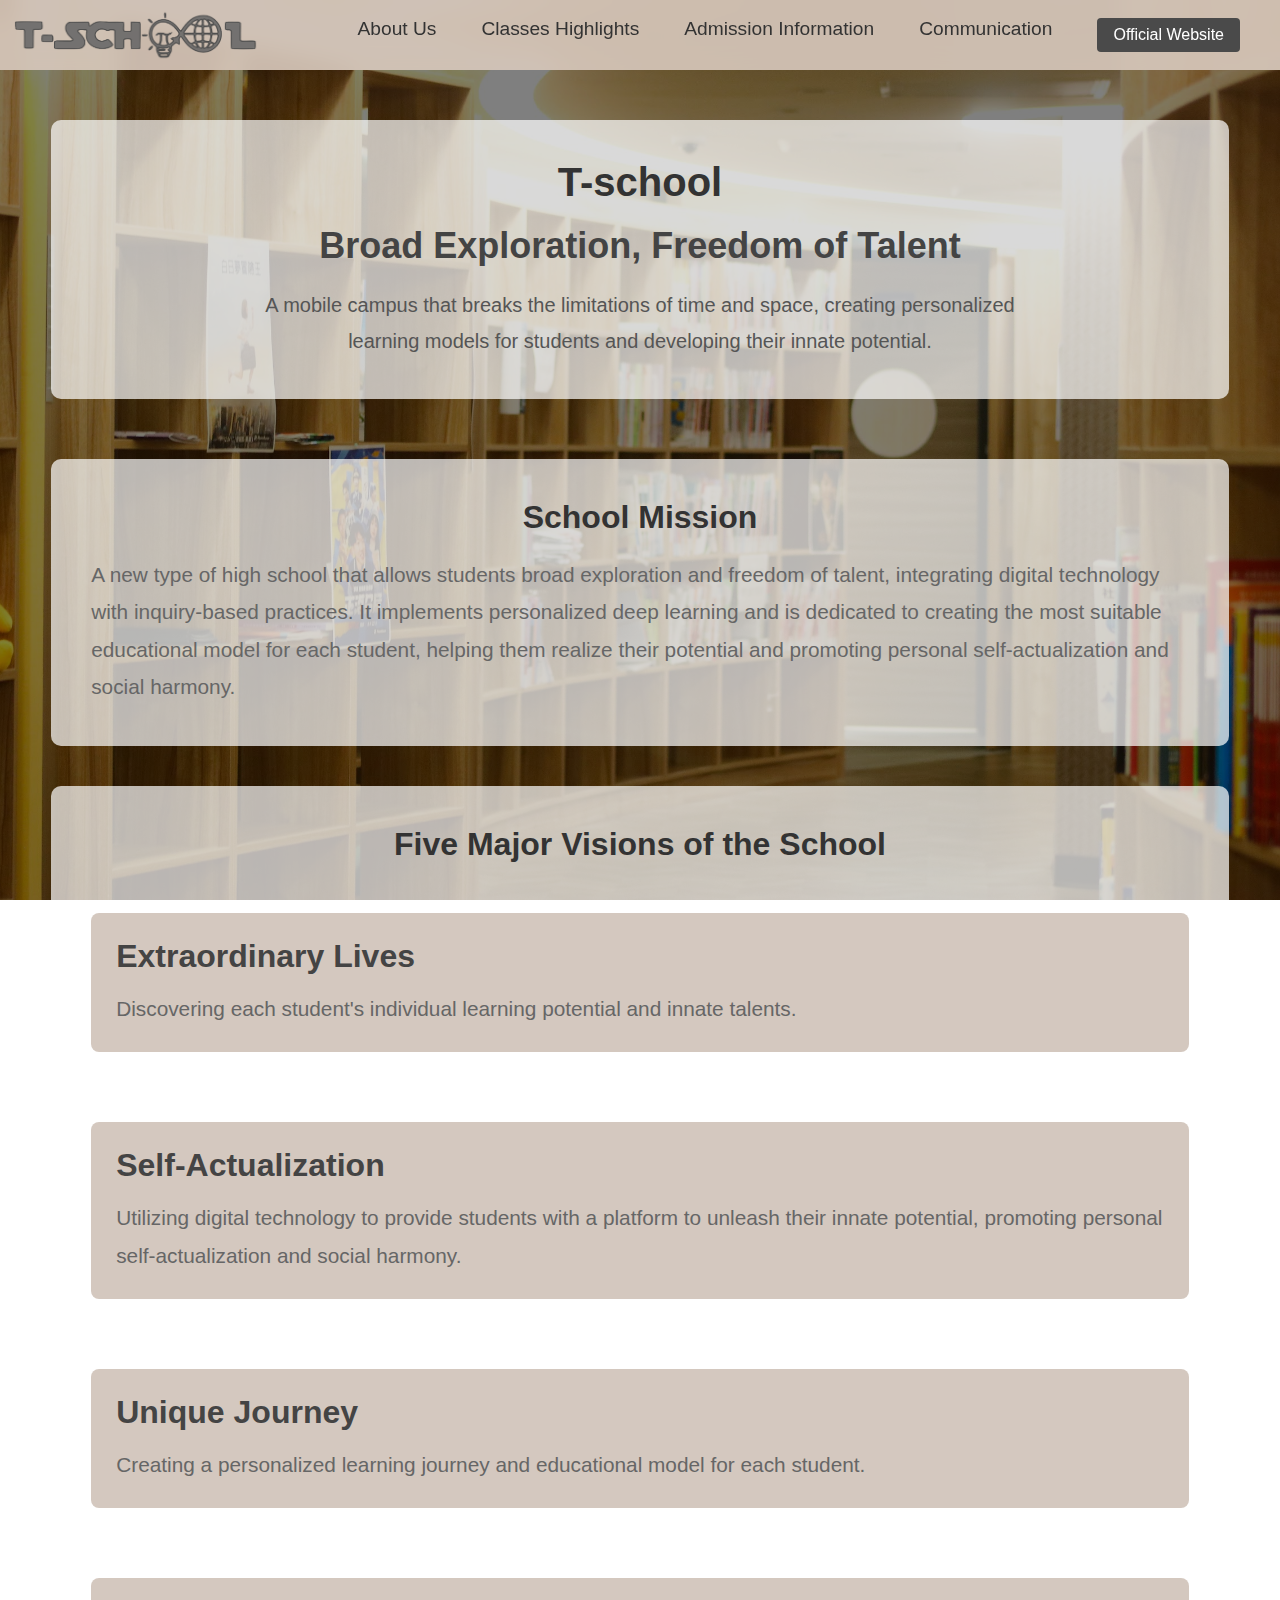
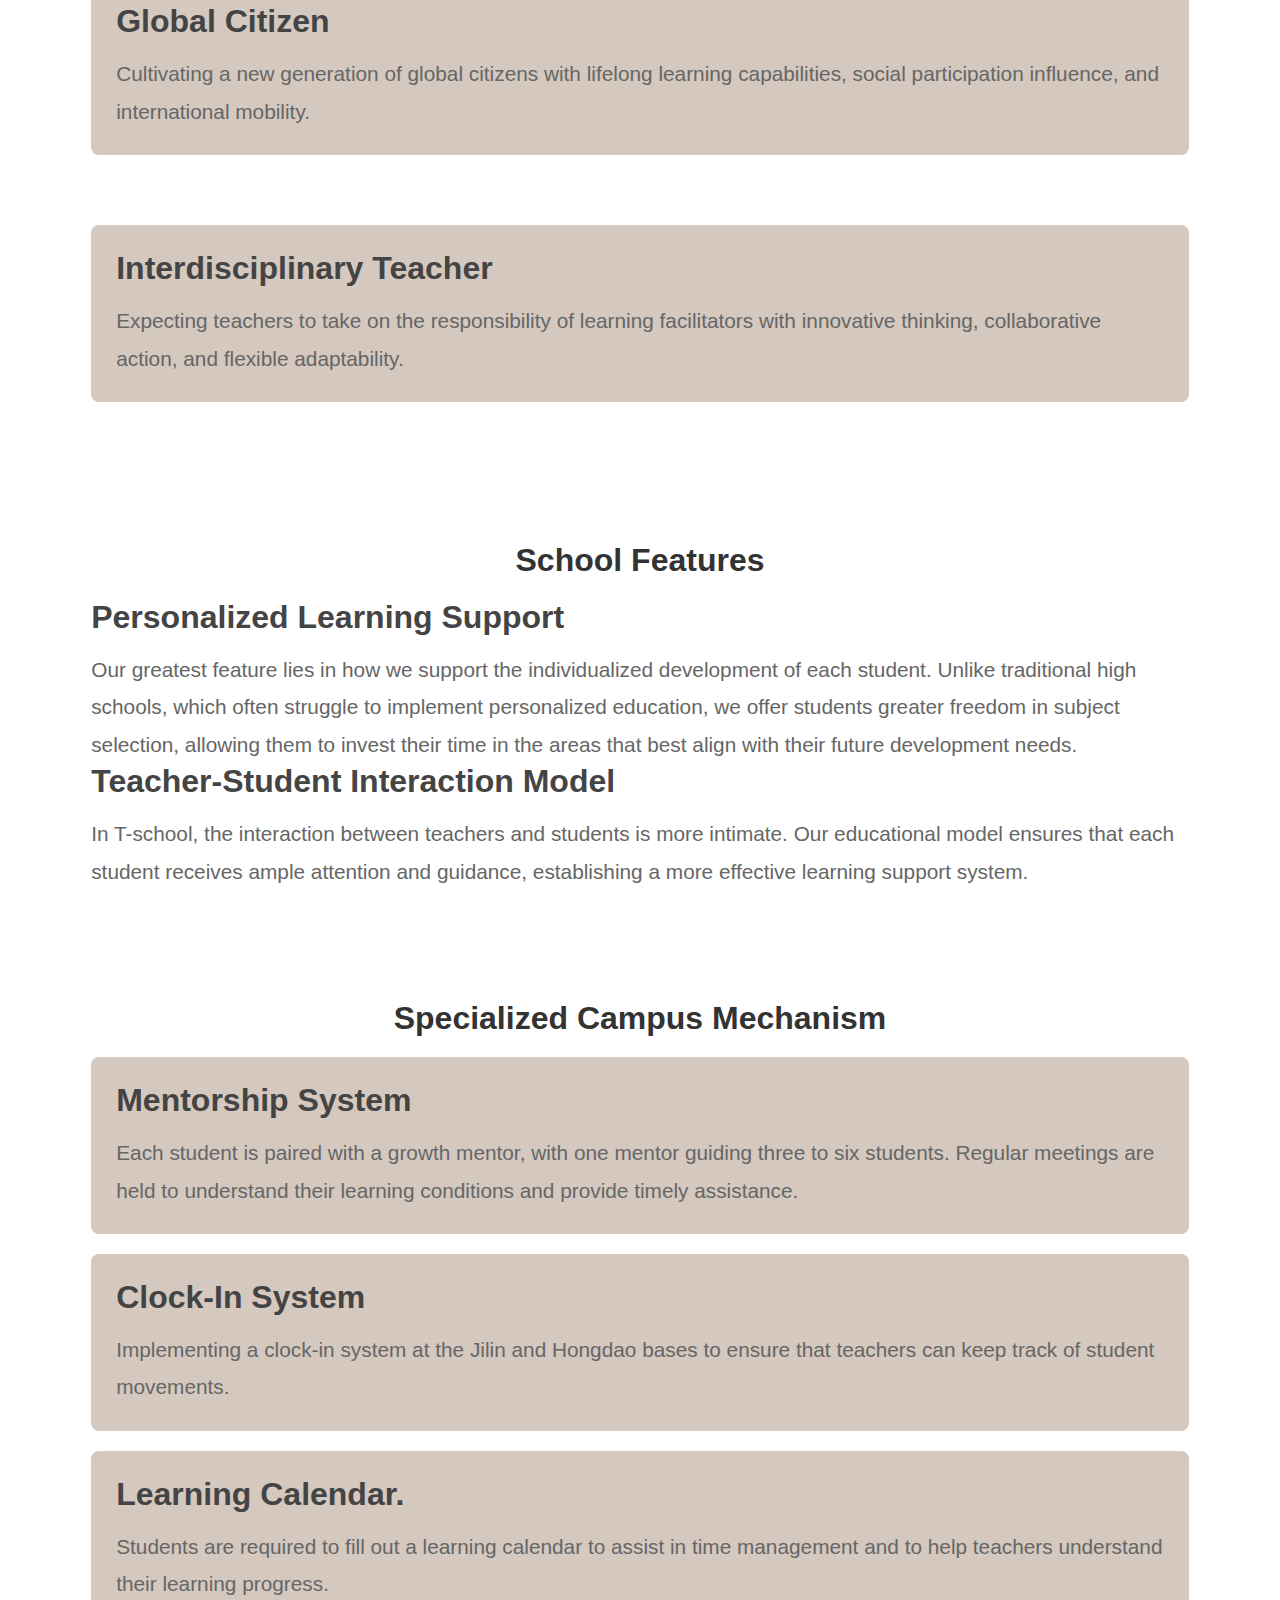
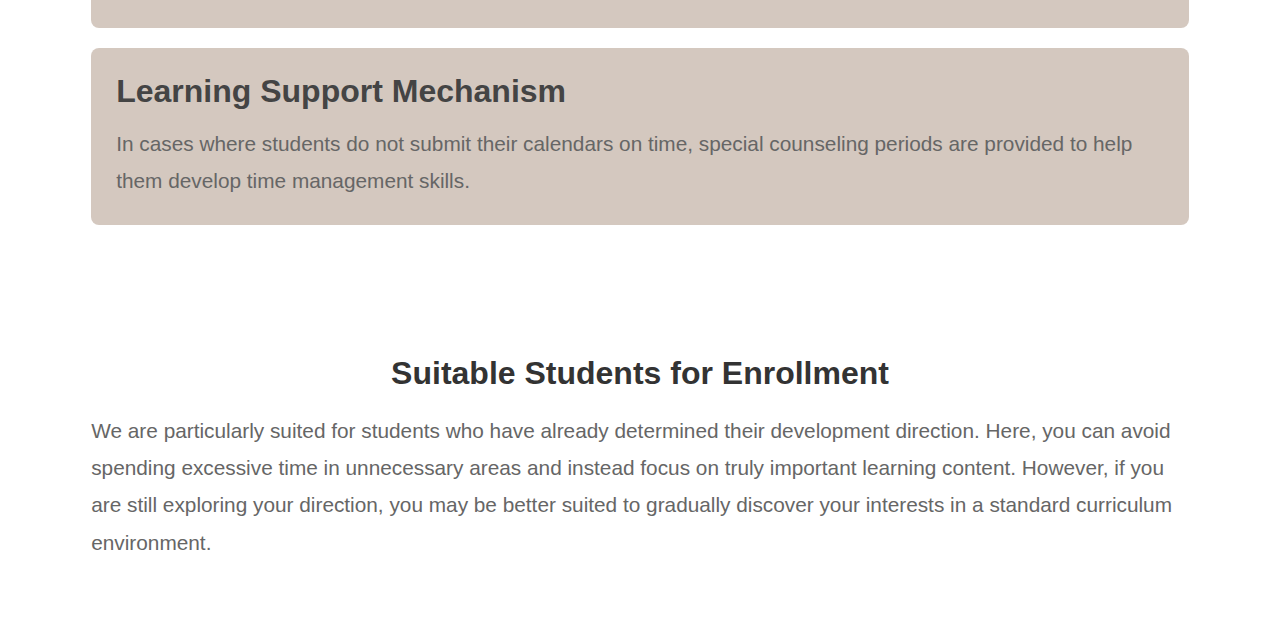
<file: about.html>
<!DOCTYPE html>
<html lang="zh-TW">
<head>
    <meta charset="UTF-8">
    <meta name="viewport" content="width=device-width, initial-scale=1.0">
    <title>About Us - T-SCHOOL</title>
    <link rel="stylesheet" href="style.css">
    <script>
        function ShowAndHide() {
            if (window.innerWidth <= 769) {
                var menu = document.querySelector('.menu');
                if (menu.style.display === 'none') {
                    menu.style.display = 'flex';
                } else {
                    menu.style.display = 'none';
                }
            }
        }

        function UpdateMenu() {
            var menu = document.querySelector('.menu');
            if (window.matchMedia("(min-width: 769px)").matches) {
            menu.style.display = 'flex';
            }
            else {
                menu.style.display = 'none';
            }
        }
        
    window.addEventListener("resize", UpdateMenu)
    </script>
</head>
<body class="about">
    <header>
        <div class="navbar">
            <div class = "top_info">
                <a href="index.html" class="logo">
                    <img src="tschool_灰.png" alt="Tschool Logo">
                </a>
                <div class="hamburger" id = "hamburger" onclick = "ShowAndHide()">
                    <img src = "./burger.png">
                </div>
            </div>
            <nav class="menu">
                <a href="about.html" class="menu-item">About Us</a>
                <a href="curriculum.html" class="menu-item">Classes Highlights</a>
                <a href="admission.html" class="menu-item">Admission Information</a>
                <a href="exchange.html" class="menu-item">Communication</a>
                <div class="more-info">
                    <a href="https://tschool.tp.edu.tw/nss/p/index" target="_blank" class="more-btn">Official Website</a>
                </div>
            </nav>
        </div>
    </header>
         <div class="body.about-page">
            <section class="hero-section">
                <h1>T-school</h1>
                <div class="motto">
                    <h2>Broad Exploration, Freedom of Talent</h2>
                    <p>A mobile campus that breaks the limitations of time and space, creating personalized learning models for students and developing their innate potential.</p>
                </div>
            </section>

            <section class="mission">
                <h2>School Mission</h2>
                <p>A new type of high school that allows students broad exploration and freedom of talent, integrating digital technology with inquiry-based practices. It implements personalized deep learning and is dedicated to creating the most suitable educational model for each student, helping them realize their potential and promoting personal self-actualization and social harmony.</p>
            </section>

            <section class="vision">
                <h2>Five Major Visions of the School</h2>
                <div class="vision-grid">
                    <div class="vision-item">
                        <h3>Extraordinary Lives</h3>
                        <p>Discovering each student's individual learning potential and innate talents.</p>
                    </div>
                    <div class="vision-item">
                        <h3>Self-Actualization</h3>
                        <p>Utilizing digital technology to provide students with a platform to unleash their innate potential, promoting personal self-actualization and social harmony.</p>
                    </div>
                    <div class="vision-item">
                        <h3>Unique Journey</h3>
                        <p>Creating a personalized learning journey and educational model for each student.</p>
                    </div>
                    <div class="vision-item">
                        <h3>Global Citizen</h3>
                        <p>Cultivating a new generation of global citizens with lifelong learning capabilities, social participation influence, and international mobility.</p>
                    </div>
                    <div class="vision-item">
                        <h3>Interdisciplinary Teacher</h3>
                        <p>Expecting teachers to take on the responsibility of learning facilitators with innovative thinking, collaborative action, and flexible adaptability.</p>
                    </div>
                </div>
            </section>

            <section class="school-difference">
                <h2>School Features</h2>
                <div class="difference-content">
                    <h3>Personalized Learning Support</h3>
                    <p>Our greatest feature lies in how we support the individualized development of each student. Unlike traditional high schools, which often struggle to implement personalized education, we offer students greater freedom in subject selection, allowing them to invest their time in the areas that best align with their future development needs.</p>
                    
                    <h3>Teacher-Student Interaction Model</h3>
                    <p>In T-school, the interaction between teachers and students is more intimate. Our educational model ensures that each student receives ample attention and guidance, establishing a more effective learning support system.</p>
                </div>
            </section>

            <section class="campus-features">
                <h2>Specialized Campus Mechanism</h2>
                <div class="features-grid">
                    <div class="feature-item">
                        <h3>Mentorship System</h3>
                        <p>Each student is paired with a growth mentor, with one mentor guiding three to six students. Regular meetings are held to understand their learning conditions and provide timely assistance.</p>
                    </div>
                    <div class="feature-item">
                        <h3>Clock-In System</h3>
                        <p>Implementing a clock-in system at the Jilin and Hongdao bases to ensure that teachers can keep track of student movements.</p>
                    </div>
                    <div class="feature-item">
                        <h3>Learning Calendar.</h3>
                        <p>Students are required to fill out a learning calendar to assist in time management and to help teachers understand their learning progress.</p>
                    </div>
                    <div class="feature-item">
                        <h3>Learning Support Mechanism</h3>
                        <p>In cases where students do not submit their calendars on time, special counseling periods are provided to help them develop time management skills.</p>
                    </div>
                </div>
            </section>

            <section class="suitable-students">
                <h2>Suitable Students for Enrollment</h2>
                <p>We are particularly suited for students who have already determined their development direction. Here, you can avoid spending excessive time in unnecessary areas and instead focus on truly important learning content. However, if you are still exploring your direction, you may be better suited to gradually discover your interests in a standard curriculum environment.</p>
            </section>
        </div>
    </div>
    <script src="main.js"></script>
</body>
</html>
</file>
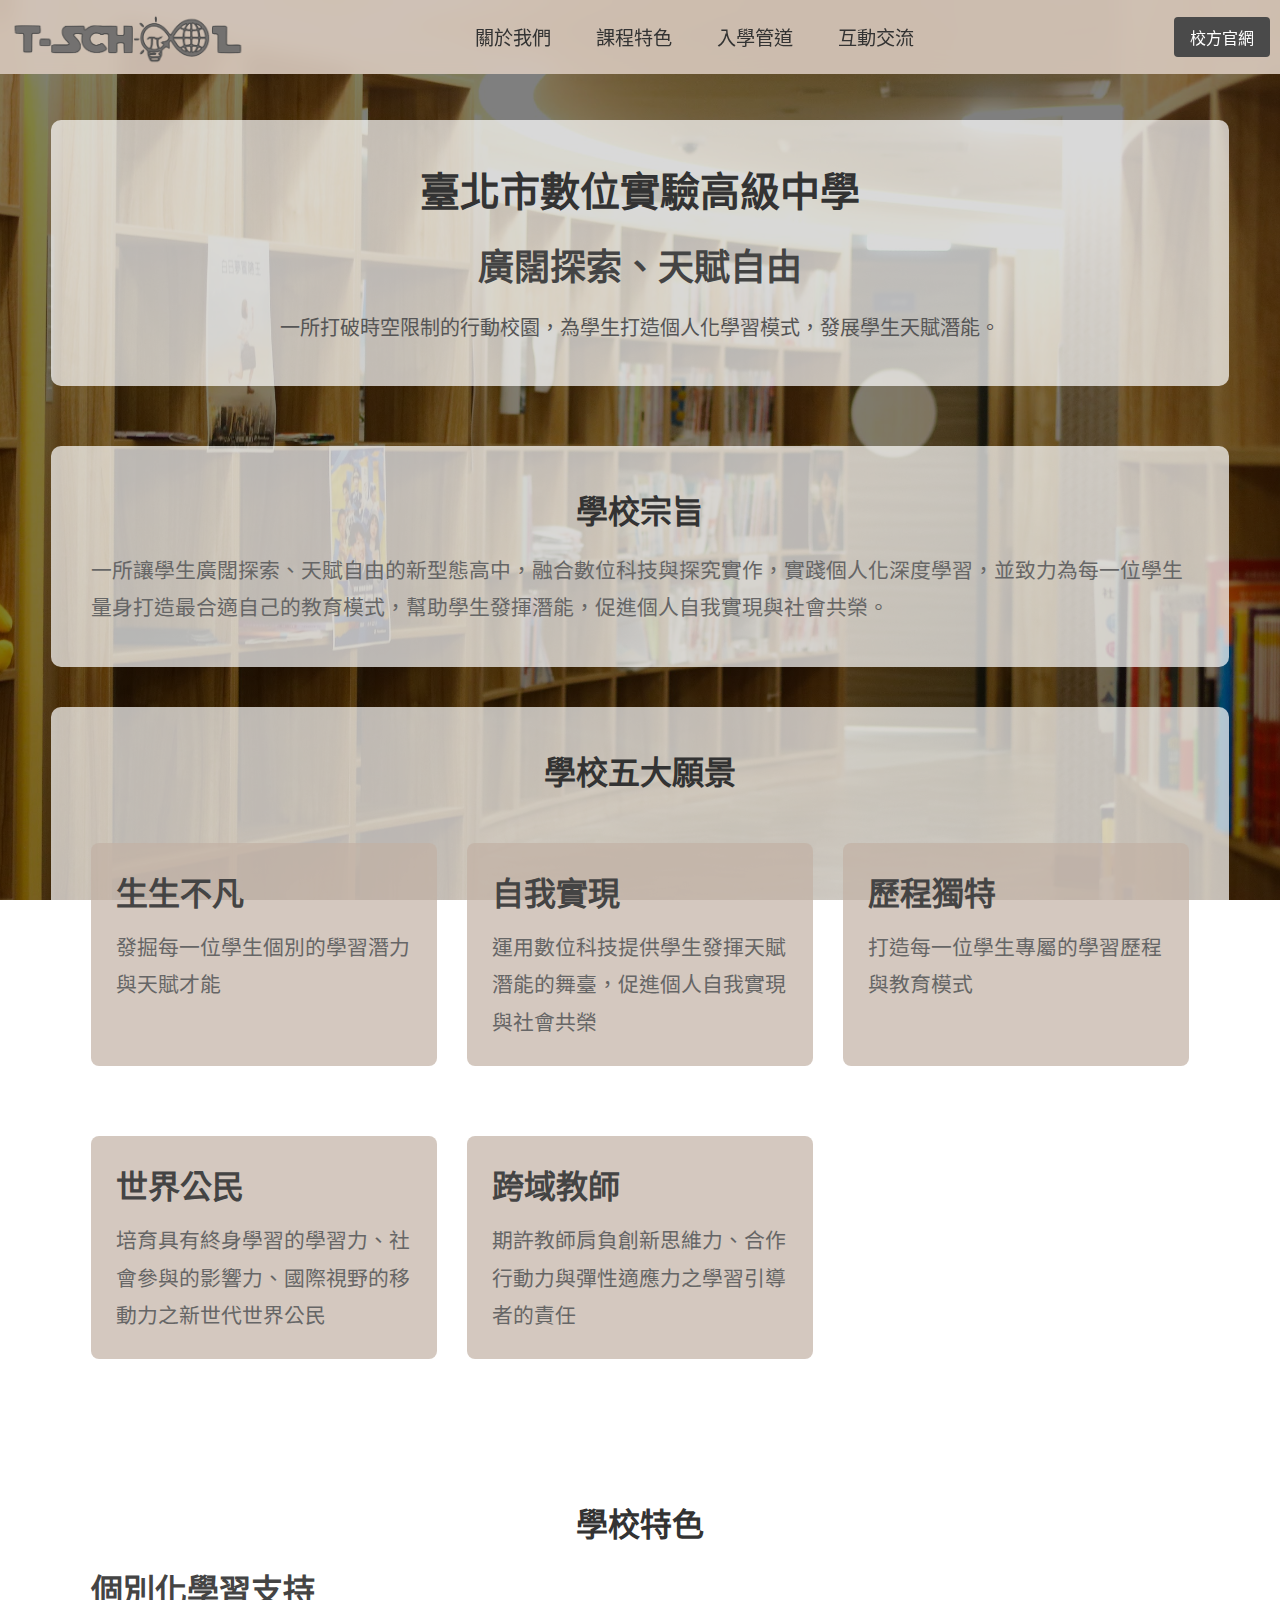
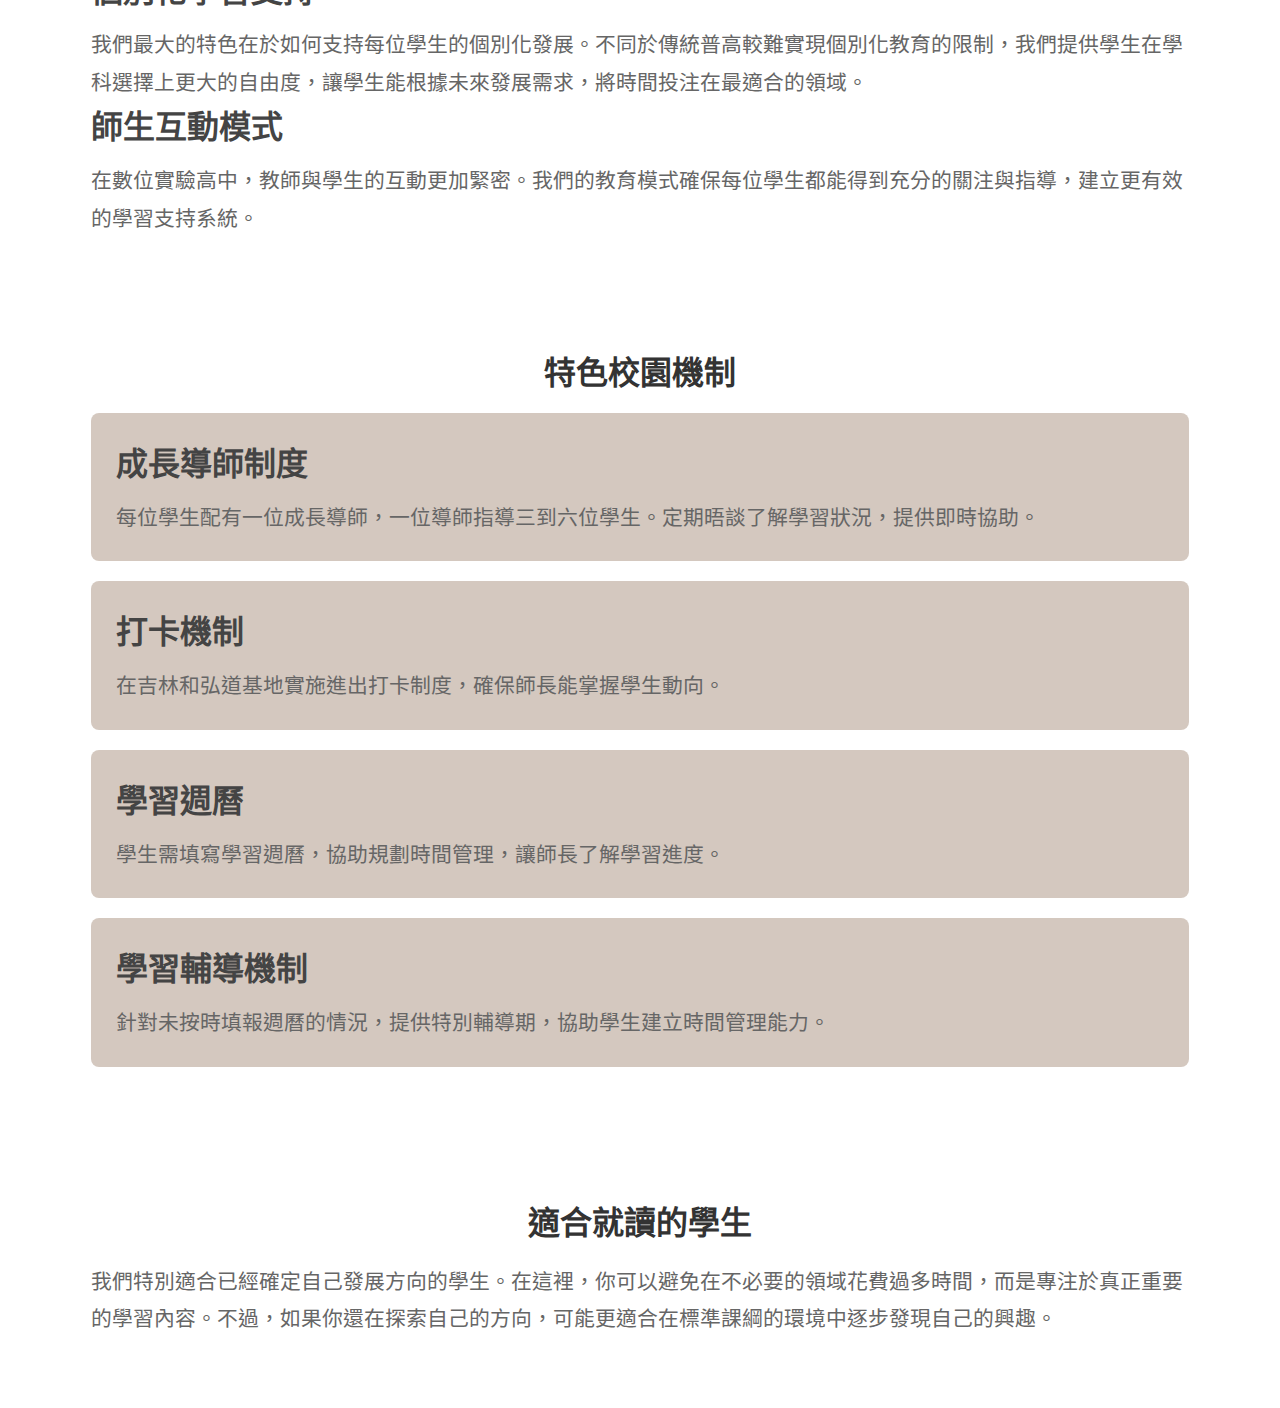
<file: Tschool-1-main/about.html>
<!DOCTYPE html>
<html lang="zh-TW">
<head>
    <meta charset="UTF-8">
    <meta name="viewport" content="width=device-width, initial-scale=1.0">
    <title>關於我們 - T-SCHOOL</title>
    <link rel="stylesheet" href="style.css">
</head>
<body class="about">
    <header>
        <div class="navbar">
            <a href="/" class="logo">
                <img src="tschool_灰.png" alt="Tschool Logo">
            </a>
            <nav class="menu">
                <a href="about.html" class="menu-item">關於我們</a>
                <a href="curriculum.html" class="menu-item">課程特色</a>
                <a href="admission.html" class="menu-item">入學管道</a>
                <a href="exchange.html" class="menu-item">互動交流</a>
            </nav>
            <div class="more-info">
                <a href="https://tschool.tp.edu.tw/nss/p/index" target="_blank" class="more-btn">校方官網</a>
            </div>
        </div>
    </header>
         <div class="body.about-page">
            <section class="hero-section">
                <h1>臺北市數位實驗高級中學</h1>
                <div class="motto">
                    <h2>廣闊探索、天賦自由</h2>
                    <p>一所打破時空限制的行動校園，為學生打造個人化學習模式，發展學生天賦潛能。</p>
                </div>
            </section>

            <section class="mission">
                <h2>學校宗旨</h2>
                <p>一所讓學生廣闊探索、天賦自由的新型態高中，融合數位科技與探究實作，實踐個人化深度學習，並致力為每一位學生量身打造最合適自己的教育模式，幫助學生發揮潛能，促進個人自我實現與社會共榮。</p>
            </section>

            <section class="vision">
                <h2>學校五大願景</h2>
                <div class="vision-grid">
                    <div class="vision-item">
                        <h3>生生不凡</h3>
                        <p>發掘每一位學生個別的學習潛力與天賦才能</p>
                    </div>
                    <div class="vision-item">
                        <h3>自我實現</h3>
                        <p>運用數位科技提供學生發揮天賦潛能的舞臺，促進個人自我實現與社會共榮</p>
                    </div>
                    <div class="vision-item">
                        <h3>歷程獨特</h3>
                        <p>打造每一位學生專屬的學習歷程與教育模式</p>
                    </div>
                    <div class="vision-item">
                        <h3>世界公民</h3>
                        <p>培育具有終身學習的學習力、社會參與的影響力、國際視野的移動力之新世代世界公民</p>
                    </div>
                    <div class="vision-item">
                        <h3>跨域教師</h3>
                        <p>期許教師肩負創新思維力、合作行動力與彈性適應力之學習引導者的責任</p>
                    </div>
                </div>
            </section>

            <section class="school-difference">
                <h2>學校特色</h2>
                <div class="difference-content">
                    <h3>個別化學習支持</h3>
                    <p>我們最大的特色在於如何支持每位學生的個別化發展。不同於傳統普高較難實現個別化教育的限制，我們提供學生在學科選擇上更大的自由度，讓學生能根據未來發展需求，將時間投注在最適合的領域。</p>
                    
                    <h3>師生互動模式</h3>
                    <p>在數位實驗高中，教師與學生的互動更加緊密。我們的教育模式確保每位學生都能得到充分的關注與指導，建立更有效的學習支持系統。</p>
                </div>
            </section>

            <section class="campus-features">
                <h2>特色校園機制</h2>
                <div class="features-grid">
                    <div class="feature-item">
                        <h3>成長導師制度</h3>
                        <p>每位學生配有一位成長導師，一位導師指導三到六位學生。定期晤談了解學習狀況，提供即時協助。</p>
                    </div>
                    <div class="feature-item">
                        <h3>打卡機制</h3>
                        <p>在吉林和弘道基地實施進出打卡制度，確保師長能掌握學生動向。</p>
                    </div>
                    <div class="feature-item">
                        <h3>學習週曆</h3>
                        <p>學生需填寫學習週曆，協助規劃時間管理，讓師長了解學習進度。</p>
                    </div>
                    <div class="feature-item">
                        <h3>學習輔導機制</h3>
                        <p>針對未按時填報週曆的情況，提供特別輔導期，協助學生建立時間管理能力。</p>
                    </div>
                </div>
            </section>

            <section class="suitable-students">
                <h2>適合就讀的學生</h2>
                <p>我們特別適合已經確定自己發展方向的學生。在這裡，你可以避免在不必要的領域花費過多時間，而是專注於真正重要的學習內容。不過，如果你還在探索自己的方向，可能更適合在標準課綱的環境中逐步發現自己的興趣。</p>
            </section>
        </div>
    </div>
    <script src="main.js"></script>
</body>
</html>
</file>
<file: style.css>
* {
    margin: 0;
    padding: 0;
    box-sizing: border-box;
}

html {
    scroll-behavior: smooth;
    scroll-snap-type: y mandatory;
}

/* Default background for all pages */
body {
    font-family: "Noto Sans TC", sans-serif;
    background-size: cover;
    background-position: center;
    background-attachment: fixed;
}

/* Homepage background */
body.home {
    background-image: linear-gradient(rgba(0, 0, 0, 0), #00000080), url('臺北市數位實驗高級中學 (6)拷貝.jpg');
}

/* About page background */
body.about {
    background-image: linear-gradient(rgba(0, 0, 0, 0.5), #00000080), url('臺北市數位實驗高級中學拷貝.jpg');
}

/* Admission page background */
body.admission {
    background-image: linear-gradient(rgba(0, 0, 0, 0.5), #00000080), url('臺北市數位實驗高級中學 (5)拷貝.jpg');
}

/* Curriculum page background */
body.curriculum {
    background-image: linear-gradient(rgba(0, 0, 0, 0.5), #00000080), url('臺北市數位實驗高級中學 (2)拷貝.jpg');
}

/* Exchange page background */
body.exchange {
    background-image: linear-gradient(rgba(0, 0, 0, 0.5), #00000080), url('臺北市數位實驗高級中學 (8)拷貝.jpg');
}

.navbar {
    position: fixed;          /* 固定導航欄在視窗頂部 */
    top: 0;                   /* 確保導航欄貼齊視窗頂部 */
    width: 100%;             /* 導航欄寬度佔滿整個視窗 */
    padding: 10px;           /* 減少導航欄內部間距 */
    display: flex;           /* 使用彈性布局排列子元素 */
    justify-content: space-between;  /* 子元素之間平均分配空間 */
    align-items: center;     /* 子元素垂直置中對齊 */
    background-color: rgba(216, 201, 189, 0.9);  /* 半透明米色背景 */
    backdrop-filter: blur(10px);  /* 背景模糊效果 */
    z-index: 100;           /* 確保導航欄顯示在其他元素上方 */
}

.menu {
    display: flex;
}

.menu-item {
    margin-right: 15px;
    text-decoration: none;
    color: #333;
}

.search-box {
    display: flex;
    align-items: center;
}
.logo {
    display: flex;
    flex-direction: row;
}

.logo img {
    width: 250px;           /* 縮小logo寬度 */
    height: 50px;           /* 縮小logo高度 */
}

a.logo:hover {
    opacity: 0.8;
}

.hamburger{
    display: none;
}

.hamburger img {
    width: auto;
    height: 50px;
    margin-left: 10px;
}

.search-box input {
    padding: 8px 15px;
    border: none;
    border-radius: 20px;
    background: rgba(255, 255, 255, 0.2);
    width: 200px;
}

.more-info {
    display: flex;
    align-items: center;
}

.more-btn {
    padding: 8px 16px;
    background-color: #4A4A4A;
    color: white;
    text-decoration: none;
    border-radius: 4px;
    transition: background-color 0.3s;
}

.more-btn:hover {
    background-color: #666666;
}

.news-ticker {
    position: static;
    width: 100%;
    background: rgba(255, 255, 255, 0.4);
    padding: 40px;
    text-align: center;
    min-height: 100vh;
    display: flex;
    flex-direction: column;
    justify-content: center;
    scroll-snap-align: start;
}

main {
    padding-top: 120px;
}

.section {
    background: rgba(255, 255, 255, 0.5);
    padding: 30px;
    border-radius: 10px;
    text-align: center;
    cursor: pointer;
    transition: transform 0.3s, box-shadow 0.3s;
    min-height: 85vh;    /* 調整高度比例 */
    display: flex;
    flex-direction: column;
    justify-content: center;  
    padding-bottom: 5vh;    /* 增加底部間距 */
    scroll-snap-align: start;
}
.section:hover {
    transform: translateY(-5px);
    box-shadow: 0 5px 15px rgba(63, 62, 62, 0.243);
}
body.about {
    background-image: linear-gradient(rgba(0, 0, 0, 0.5), #00000080), url('臺北市數位實驗高級中學拷貝.jpg');
    background-size: cover;
    background-position: center;
    background-attachment: fixed;
    min-height: 100vh;
    width: 100vw;
    min-height: 100vh;
    width: 100%;
}
.about-page {
    max-width: 1200px;
    margin: 0 auto;
    padding: 0 20px;
}
.hero-section {
    text-align: center;
    margin: 120px auto 60px;
    background: rgba(255, 255, 255, 0.7);
    padding: 60px 40px;
    border-radius: 10px;
    width: 92%;  /* Increased width for better presentation */
}
.hero-section h1 {
    font-size: 48px;
    margin-bottom: 30px;
    color: #333;
    font-weight: bold;
}

.motto h2 {
    font-size: 36px;
    color: #444;
    margin-bottom: 20px;
}

.motto p {
    font-size: 20px;
    line-height: 1.8;
    color: #555;
    max-width: 800px;
    margin: 0 auto;
}
h2 {
    font-size: 2em;
    color: #333;
    margin-bottom: 20px;
    text-align: center;
}

h3 {
    font-size: 2em;
    color: #444;
    margin-bottom: 15px;
}

h4 {
    color: #444;
    margin-bottom: 10px;
    font-size: 1.6em;
}

p {
    line-height: 1.8;
    color: #666;
    font-size: 1.3em;
}

.mission, .vision, .features {
    background: rgba(255, 255, 255, 0.7);
    padding: 40px;
    border-radius: 10px;
    margin-bottom: 40px;
    width: 92%;
    margin-left: auto;
    margin-right: auto;
}
.school-difference {
    background: rgba(255, 255, 255, 0.7);
    border-radius: 10px;
    padding: 40px;
    margin-bottom: 30px;
    width: 92%;  /* Reduced width for better focus */
    margin-left: auto;
    margin-right: auto;
}
.campus-features, .suitable-students {
    background: rgba(255, 255, 255, 0.7);
    border-radius: 10px;
    padding: 40px;
    margin-bottom: 30px;
    width: 92%;  /* Reduced width for better focus */
    margin-left: auto;
    margin-right: auto;
}
.hero-section{
    background: rgba(255, 255, 255, 0.7);
    text-align: center;
    margin-bottom: 60px;
    padding: 40px;
    border-radius: 10px;
}
.vision-grid, .feature-grid {
    display: grid;
    gap: 30px;
    margin-top: 30px;
}
.vision-item, .feature-item, .module-item {
    background: rgba(194, 177, 164, 0.7);
    padding: 25px;
    border-radius: 8px;
    margin: 20px 0;
    transition: transform 0.3s;
}

.vision-item:hover, .feature-item:hover, .module-item:hover {
    transform: translateY(-5px);
    box-shadow: 0 5px 15px rgba(0,0,0,0.1);
}
.course-category {
    font-size: 12px;
    color: #444;
    margin: 25px 0 15px;
    border-bottom: 2px solid rgba(0,0,0,0.1);
    padding-bottom: 10px;
}
.modes-content ul {
    list-style-type: none;
    padding: 20px;
}

.modes-content li {
    margin: 10px 0;
    padding-left: 20px;
    position: relative;
}

.modes-content li:before {
    content: "•";
    position: absolute;
    left: 0;
    color: #666;
}
.admission-page {
    background-image: url('臺北市數位實驗高級中學 (5)拷貝.jpg');
    background-size: cover;
    background-position: center;
    background-attachment: fixed;
    padding-top: 100px;
}

.admission-container {
    max-width: 800px;
    margin: 120px auto 40px;
    padding: 0 20px;
}

.admission-content {
    text-align: center;
}

.admission-box {
    background: rgba(255, 255, 255, 0.7);
    border-radius: 10px;
    padding: 40px;
    margin-top: 30px;
}

.admission-header h3 {
    font-size: 32px;
    margin-bottom: 30px;
    color: #333;
}

.admission-details {
    text-align: left;
}

.special-admission {
    margin-bottom: 40px;
}

.admission-details h4 {
    font-size: 24px;
    color: #444;
    margin: 25px 0 15px;
    border-bottom: 2px solid rgba(0,0,0,0.1);
    padding-bottom: 10px;
}

.admission-details h5 {
    font-size: 20px;
    color: #444;
    margin: 20px 0 10px;
    border-left: 4px solid #666;
    padding-left: 10px;
}

.admission-details ol {
    padding-left: 20px;
}

.admission-details p {
    font-size: 16px;
    line-height: 1.8;
    margin-bottom: 10px;
    color: #727272;
}

.admission-details ul {
    list-style: none;
    padding: 0;
}

.admission-details li {
    font-size: 16px;    
    line-height: 1.8;
    margin-bottom: 10px;
    color: #727272;
}

.hero-section {
    background: rgba(255, 255, 255, 0.7);
    text-align: center;
    margin-bottom: 60px;
    padding: 40px;
    border-radius: 10px;
}

.hero-section h1 {
    font-size: 2.5em;
    margin-bottom: 20px;
    color: #333;
}

.section-content {
    margin-top: 30px;
}

.section-content h3 {
    font-size: 1.8em;
    color: #444;
    margin: 25px 0 15px;
}

.section-content ol {
    padding-left: 20px;
    margin: 15px 0;
}

.section-content li {
    margin-bottom: 10px;
    line-height: 1.6;
}

.section-content p {
    line-height: 1.8;
    color: #666;
    margin-bottom: 15px;
}

.menu {
    display: flex;
    gap: 30px;
    margin-right: 30px;
}

.menu-item {
    color: #333;
    text-decoration: none;
    font-size: 1.2em;
    font-weight: 500;
    transition: color 0.3s;
}

.menu-item:hover {
    color: #666;
}
.curriculum-page {
    max-width: 1200px;
    margin: 0 auto;
    padding: 120px 20px 40px;
}
.required-courses {
    background: rgba(255, 255, 255, 0.7);  /* 調高透明度從0.9改為0.7 */
    padding: 30px;
    border-radius: 10px;
    margin-top: 60px;
    margin-bottom: 25px;
}

.elective-courses,
.course-modules,
.learning-modes,
.grade-differences {
    background: rgba(255, 255, 255, 0.7);  /* 調高透明度從0.9改為0.7 */
    padding: 30px;
    border-radius: 10px;
    margin-bottom: 25px;
}
/* 加大文字尺寸 */
.curriculum-page p {
    font-size: 1.4em;
    line-height: 1.8;
}
.curriculum-page h2 {
    font-size: 2.2em;
    margin-bottom: 20px;
}
.course-category {
    background: rgba(216, 199, 185, 0.7);
    padding: 20px;
    border-radius: 8px;
    margin: 15px 0;
}
.module-item {
    background: rgba(216, 199, 185, 0.7);
    padding: 25px;
    border-radius: 8px;
    margin: 20px 0;
    transition: transform 0.3s;
}

.module-item:hover {
    transform: translateY(-5px);
    box-shadow: 0 5px 15px rgba(0,0,0,0.1);
}

.intro-text {
    margin-bottom: 30px;
}

.modes-content {
    margin-top: 20px;
}

.message-board {
    max-width: 900px;
    margin: 120px auto 40px;
    padding: 0 20px;
}

.post-section {
    background: rgba(255, 255, 255, 0.7);
    padding: 30px;
    border-radius: 10px;
    margin-bottom: 30px;
}

.post-form {
    display: flex;
    flex-direction: column;
    gap: 15px;
}

.name-input {
    padding: 10px;
    border: 1px solid #ddd;
    border-radius: 5px;
    font-size: 16px;
}

.message-input {
    padding: 15px;
    border: 1px solid #ddd;
    border-radius: 5px;
    min-height: 120px;
    font-size: 16px;
    resize: vertical;
}

.submit-btn {
    padding: 12px 24px;
    background-color: #333;
    color: white;
    border: none;
    border-radius: 5px;
    cursor: pointer;
    font-size: 16px;
    align-self: flex-end;
    transition: background-color 0.3s;
}

.submit-btn:hover {
    background-color: #555;
}

.messages-section {
    display: flex;
    flex-direction: column;
    gap: 20px;
}

.message-item {
    background: rgba(255, 255, 255, 0.7);
    padding: 20px;
    border-radius: 10px;
}

.message-header {
    display: flex;
    justify-content: space-between;
    margin-bottom: 10px;
}

.author {
    font-weight: bold;
    color: #333;
}

.time {
    color: #666;
    font-size: 0.9em;
}

.message-content {
    margin-bottom: 15px;
    line-height: 1.6;
}

.message-actions {
    display: flex;
    gap: 15px;
}

.reply-btn, .like-btn {
    padding: 8px 16px;
    border: 1px solid #ddd;
    border-radius: 5px;
    background: white;
    cursor: pointer;
    transition: background-color 0.3s;
}

.reply-btn:hover, .like-btn:hover {
    background-color: #f5f5f5;
}

.reply-form {
    margin-top: 15px;
    padding: 15px;
    background: rgba(255, 255, 255, 0.5);
    border-radius: 5px;
}

.reply-input {
    width: 100%;
    padding: 10px;
    border: 1px solid #ddd;
    border-radius: 5px;
    margin-bottom: 10px;
    min-height: 80px;
}

.submit-reply-btn {
    padding: 8px 16px;
    background-color: #333;
    color: white;
    border: none;
    border-radius: 5px;
    cursor: pointer;
}

.replies-section {
    margin-top: 15px;
    padding-left: 20px;
    border-left: 2px solid #ddd;
}

.reply-item {
    padding: 10px;
    margin-bottom: 10px;
    background: rgba(255, 255, 255, 0.5);
    border-radius: 5px;
}

.reply-time {
    font-size: 0.8em;
    color: #666;
    margin-bottom: 5px;
}

.reply-content {
    color: #333;
}

.delete-btn {
    padding: 8px 16px;
    background-color: #ff4444;
    color: white;
    border: none;
    border-radius: 5px;
    cursor: pointer;
    transition: background-color 0.3s;
}

.delete-btn:hover {
    background-color: #cc0000;
}

body.curriculum {
    background-image: linear-gradient(rgba(0, 0, 0, 0.5), #00000080), url('臺北市數位實驗高級中學 (2)拷貝.jpg');
    background-size: cover;
    background-position: center;
    background-attachment: fixed;
}

body.exchange {
    background-image: linear-gradient(rgba(0, 0, 0, 0.5), #00000080), url('臺北市數位實驗高級中學 (8)拷貝.jpg');
    background-size: cover;
    background-position: center;
    background-attachment: fixed;
}

.sections {
    display: grid;
    grid-template-columns: 1fr;
    gap: 20px;    /* Reduced from 20px to 10px */
    padding: 20px;
    max-width: 1200px;
    margin: 0 auto;
    margin-top: 9vh;
}
.section h2 {
    font-size: 56px;
    line-height: 1.4;
    font-weight: bold;
    margin-bottom: 40px;
    color: #F5F5F5;    /* 淺灰白色 */
    font-family: 'Noto Serif TC', serif;  /* 更優雅的中文字體 */
    text-shadow: 2px 2px 4px rgba(0, 0, 0, 0.3);  /* 添加陰影提升可讀性 */
}

.section p {
    font-size: 24px;
    line-height: 1.8;
    color: #E0E0E0;    /* 柔和的灰白色 */
    font-family: 'Noto Sans TC', sans-serif;  /* 現代感的中文字體 */
    text-shadow: 1px 1px 3px rgba(0, 0, 0, 0.2);
}

.admission-details h5 {
    font-size: 20px;
    color: #444;
    margin: 20px 0 10px;
    border-left: 4px solid #666;
    padding-left: 10px;
}

.admission-details ol {
    padding-left: 20px;
}

.admission-details ol ol {
    margin: 10px 0;
}

.special-admission,
.regular-admission {
    margin-bottom: 40px;
}
.admission-content h2 {
    color: #ffffff;
    font-size: 45px;
    text-shadow: 2px 2px 4px rgba(0, 0, 0, 0.3);
    margin-bottom: 30px;
}
.curriculum-content h2 {
    color: #ffffff;
    font-size: 40px;
    text-shadow: 2px 2px 4px rgba(0, 0, 0, 0.3);
    margin-bottom: 30px;
}

.curriculum-box {
    background: rgba(255, 255, 255, 0.7);
    border-radius: 10px;
    padding: 40px;
    margin-top: 30px;
}

.curriculum-box h4 {
    font-size: 24px;
    color: #444;
    margin: 25px 0 15px;
    border-bottom: 2px solid rgba(0,0,0,0.1);
    padding-bottom: 10px;
}

.curriculum-box h5 {
    font-size: 20px;
    color: #444;
    margin: 20px 0 10px;
    border-left: 4px solid #666;
    padding-left: 10px;
}
.intro-text {
    font-size: 1.1rem;
    line-height: 1.6;
}

.module-item h3 {
    font-size: 1.5rem;
    margin-bottom: 0.5rem;
}

.module-item p {
    font-size: 1.1rem;
    line-height: 1.5;
    margin-bottom: 1rem;
}

/* 響應式設置 */
@media (max-width: 768px) {
    .navbar {
        display: flex;
        flex-direction: column;  /* 導航欄垂直排列 */
        align-items: flex-start;  /* 左對齊 */
        padding: 15px;  /* 增加內部間距 */
    }

    .top_info {
        display: flex;
        flex-direction: row;;
    }

    .menu {
        display: none;
        flex-direction: column;  /* 菜單項目垂直排列 */
        align-items: flex-start;
        width: 100%;  /* 菜單寬度佔滿 */
    }

    .hamburger {
        display: flex;
        flex-direction: row;
        width: auto;
        height: 50px;
        flex-grow: 1;
    }

    .menu-item {
        margin: 5px 0;  /* 調整項目間距 */
    }

    .vision-item, .feature-item, .module-item {
        padding: 15px; /* 減少內邊距 */
        margin: 15px 0; /* 減少外邊距 */
        font-size: 14px; /* 調整字體大小 */
    }

    .search-box input {
        width: 100%;  /* 搜索框寬度佔滿 */
        margin-top: 10px;  /* 增加上方間距 */
    }

    .hero-section {
        padding: 30px;  /* 調整內部間距 */
    }

    .section {
        padding: 20px;  /* 調整內部間距 */
    }

    .admission-container, .curriculum-page {
        padding: 20px;  /* 調整內部間距 */
    }

    h2 {
        font-size: 1.5em;  /* 調整標題字體大小 */
    }

    h3 {
        font-size: 1.4em;  /* 調整標題字體大小 */
    }

    h4 {
        font-size: 1.2em;  /* 調整標題字體大小 */
    }

    p {
        font-size: 1em;  /* 調整段落字體大小 */
    }
}
</file>
<file: Tschool-1-main/style.css>
* {
    margin: 0;
    padding: 0;
    box-sizing: border-box;
}

html {
    scroll-behavior: smooth;
    scroll-snap-type: y mandatory;
}

/* Default background for all pages */
body {
    font-family: "Noto Sans TC", sans-serif;
    background-size: cover;
    background-position: center;
    background-attachment: fixed;
}

/* Homepage background */
body.home {
    background-image: linear-gradient(rgba(0, 0, 0, 0), #00000080), url('臺北市數位實驗高級中學 (6)拷貝.jpg');
}

/* About page background */
body.about {
    background-image: linear-gradient(rgba(0, 0, 0, 0.5), #00000080), url('臺北市數位實驗高級中學拷貝.jpg');
}

/* Admission page background */
body.admission {
    background-image: linear-gradient(rgba(0, 0, 0, 0.5), #00000080), url('臺北市數位實驗高級中學 (5)拷貝.jpg');
}

/* Curriculum page background */
body.curriculum {
    background-image: linear-gradient(rgba(0, 0, 0, 0.5), #00000080), url('臺北市數位實驗高級中學 (2)拷貝.jpg');
}

/* Exchange page background */
body.exchange {
    background-image: linear-gradient(rgba(0, 0, 0, 0.5), #00000080), url('臺北市數位實驗高級中學 (8)拷貝.jpg');
}

.navbar {
    position: fixed;          /* 固定導航欄在視窗頂部 */
    top: 0;                   /* 確保導航欄貼齊視窗頂部 */
    width: 100%;             /* 導航欄寬度佔滿整個視窗 */
    padding: 10px;           /* 減少導航欄內部間距 */
    display: flex;           /* 使用彈性布局排列子元素 */
    justify-content: space-between;  /* 子元素之間平均分配空間 */
    align-items: center;     /* 子元素垂直置中對齊 */
    background-color: rgba(216, 201, 189, 0.9);  /* 半透明米色背景 */
    backdrop-filter: blur(10px);  /* 背景模糊效果 */
    z-index: 100;           /* 確保導航欄顯示在其他元素上方 */
}

.menu {
    display: flex;
}

.menu-item {
    margin-right: 15px;
    text-decoration: none;
    color: #333;
}

.search-box {
    display: flex;
    align-items: center;
}
.logo {
    font-size: 24px;
    font-weight: bold;
    background-image: url('tschool_灰.png');
    background-size: contain;
    background-repeat: no-repeat;
    width: 250px;           /* 縮小logo寬度 */
    height: 50px;           /* 縮小logo高度 */
    text-indent: -9999px;
    transition: opacity 0.3s;
    margin-top: 4px;    
}

a.logo:hover {
    opacity: 0.8;
}

.search-box input {
    padding: 8px 15px;
    border: none;
    border-radius: 20px;
    background: rgba(255, 255, 255, 0.2);
    width: 200px;
}

.more-info {
    display: flex;
    align-items: center;
}

.more-btn {
    padding: 8px 16px;
    background-color: #4A4A4A;
    color: white;
    text-decoration: none;
    border-radius: 4px;
    transition: background-color 0.3s;
}

.more-btn:hover {
    background-color: #666666;
}

.news-ticker {
    position: static;
    width: 100%;
    background: rgba(255, 255, 255, 0.4);
    padding: 40px;
    text-align: center;
    min-height: 100vh;
    display: flex;
    flex-direction: column;
    justify-content: center;
    scroll-snap-align: start;
}

main {
    padding-top: 120px;
}

.section {
    background: rgba(255, 255, 255, 0.5);
    padding: 30px;
    border-radius: 10px;
    text-align: center;
    cursor: pointer;
    transition: transform 0.3s, box-shadow 0.3s;
    min-height: 85vh;    /* 調整高度比例 */
    display: flex;
    flex-direction: column;
    justify-content: center;  
    padding-bottom: 5vh;    /* 增加底部間距 */
    scroll-snap-align: start;
}
.section:hover {
    transform: translateY(-5px);
    box-shadow: 0 5px 15px rgba(63, 62, 62, 0.243);
}
body.about {
    background-image: linear-gradient(rgba(0, 0, 0, 0.5), #00000080), url('臺北市數位實驗高級中學拷貝.jpg');
    background-size: cover;
    background-position: center;
    background-attachment: fixed;
    min-height: 100vh;
    width: 100vw;
    min-height: 100vh;
    width: 100%;
}
.about-page {
    max-width: 1200px;
    margin: 0 auto;
    padding: 0 20px;
}
.hero-section {
    text-align: center;
    margin: 120px auto 60px;
    background: rgba(255, 255, 255, 0.7);
    padding: 60px 40px;
    border-radius: 10px;
    width: 92%;  /* Increased width for better presentation */
}
.hero-section h1 {
    font-size: 48px;
    margin-bottom: 30px;
    color: #333;
    font-weight: bold;
}

.motto h2 {
    font-size: 36px;
    color: #444;
    margin-bottom: 20px;
}

.motto p {
    font-size: 20px;
    line-height: 1.8;
    color: #555;
    max-width: 800px;
    margin: 0 auto;
}
h2 {
    font-size: 2em;
    color: #333;
    margin-bottom: 20px;
    text-align: center;
}

h3 {
    font-size: 2em;
    color: #444;
    margin-bottom: 15px;
}

h4 {
    color: #444;
    margin-bottom: 10px;
    font-size: 1.6em;
}

p {
    line-height: 1.8;
    color: #666;
    font-size: 1.3em;
}
.mission, .vision, .features {
    background: rgba(255, 255, 255, 0.7);
    padding: 40px;
    border-radius: 10px;
    margin-bottom: 40px;
    width: 92%;
    margin-left: auto;
    margin-right: auto;
}
.school-difference {
    background: rgba(255, 255, 255, 0.7);
    border-radius: 10px;
    padding: 40px;
    margin-bottom: 30px;
    width: 92%;  /* Reduced width for better focus */
    margin-left: auto;
    margin-right: auto;
}
.campus-features, .suitable-students {
    background: rgba(255, 255, 255, 0.7);
    border-radius: 10px;
    padding: 40px;
    margin-bottom: 30px;
    width: 92%;  /* Reduced width for better focus */
    margin-left: auto;
    margin-right: auto;
}
.hero-section{
    background: rgba(255, 255, 255, 0.7);
    text-align: center;
    margin-bottom: 60px;
    padding: 40px;
    border-radius: 10px;
}
.vision-grid, .feature-grid {
    display: grid;
    grid-template-columns: repeat(auto-fit, minmax(300px, 1fr));
    gap: 30px;
    margin-top: 30px;
}
.vision-item, .feature-item, .module-item {
    background: rgba(194, 177, 164, 0.7);
    padding: 25px;
    border-radius: 8px;
    margin: 20px 0;
    transition: transform 0.3s;
}

.vision-item:hover, .feature-item:hover, .module-item:hover {
    transform: translateY(-5px);
    box-shadow: 0 5px 15px rgba(0,0,0,0.1);
}
.course-category {
    font-size: 12px;
    color: #444;
    margin: 25px 0 15px;
    border-bottom: 2px solid rgba(0,0,0,0.1);
    padding-bottom: 10px;
}
.modes-content ul {
    list-style-type: none;
    padding: 20px;
}

.modes-content li {
    margin: 10px 0;
    padding-left: 20px;
    position: relative;
}

.modes-content li:before {
    content: "•";
    position: absolute;
    left: 0;
    color: #666;
}
.admission-page {
    background-image: url('臺北市數位實驗高級中學 (5)拷貝.jpg');
    background-size: cover;
    background-position: center;
    background-attachment: fixed;
    padding-top: 100px;
}

.admission-container {
    max-width: 800px;
    margin: 120px auto 40px;
    padding: 0 20px;
}

.admission-content {
    text-align: center;
}

.admission-box {
    background: rgba(255, 255, 255, 0.7);
    border-radius: 10px;
    padding: 40px;
    margin-top: 30px;
}

.admission-header h3 {
    font-size: 32px;
    margin-bottom: 30px;
    color: #333;
}

.admission-details {
    text-align: left;
}

.special-admission {
    margin-bottom: 40px;
}

.admission-details h4 {
    font-size: 24px;
    color: #444;
    margin: 25px 0 15px;
    border-bottom: 2px solid rgba(0,0,0,0.1);
    padding-bottom: 10px;
}

.admission-details h5 {
    font-size: 20px;
    color: #444;
    margin: 20px 0 10px;
    border-left: 4px solid #666;
    padding-left: 10px;
}

.admission-details ol {
    padding-left: 20px;
}

.admission-details p {
    font-size: 16px;
    line-height: 1.8;
    margin-bottom: 10px;
    color: #727272;
}

.admission-details ul {
    list-style: none;
    padding: 0;
}

.admission-details li {
    font-size: 16px;    line-height: 1.8;
    margin-bottom: 10px;
    color: #727272;
}

.hero-section {
    background: rgba(255, 255, 255, 0.7);
    text-align: center;
    margin-bottom: 60px;
    padding: 40px;
    border-radius: 10px;
}

.hero-section h1 {
    font-size: 2.5em;
    margin-bottom: 20px;
    color: #333;
}

.section-content {
    margin-top: 30px;
}

.section-content h3 {
    font-size: 1.8em;
    color: #444;
    margin: 25px 0 15px;
}

.section-content ol {
    padding-left: 20px;
    margin: 15px 0;
}

.section-content li {
    margin-bottom: 10px;
    line-height: 1.6;
}

.section-content p {
    line-height: 1.8;
    color: #666;
    margin-bottom: 15px;
}
.menu {
    display: flex;
    gap: 30px;
    margin-right: 30px;
}

.menu-item {
    color: #333;
    text-decoration: none;
    font-size: 1.2em;
    font-weight: 500;
    transition: color 0.3s;
}

.menu-item:hover {
    color: #666;
}
.curriculum-page {
    max-width: 1200px;
    margin: 0 auto;
    padding: 120px 20px 40px;
}
.required-courses,
.elective-courses,
.course-modules,
.learning-modes,
.grade-differences {
    background: rgba(255, 255, 255, 0.7);  /* 調高透明度從0.9改為0.7 */
    padding: 30px;
    border-radius: 10px;
    margin-bottom: 25px;
}
/* 加大文字尺寸 */
.curriculum-page p {
    font-size: 1.4em;
    line-height: 1.8;
}
.curriculum-page h2 {
    font-size: 2.2em;
    margin-bottom: 20px;
}
.course-category {
    background: rgba(216, 199, 185, 0.7);
    padding: 20px;
    border-radius: 8px;
    margin: 15px 0;
}
.module-item {
    background: rgba(216, 199, 185, 0.7);
    padding: 25px;
    border-radius: 8px;
    margin: 20px 0;
    transition: transform 0.3s;
}

.module-item:hover {
    transform: translateY(-5px);
    box-shadow: 0 5px 15px rgba(0,0,0,0.1);
}

.intro-text {
    margin-bottom: 30px;
}

.modes-content {
    margin-top: 20px;
}

.message-board {
    max-width: 900px;
    margin: 120px auto 40px;
    padding: 0 20px;
}

.post-section {
    background: rgba(255, 255, 255, 0.7);
    padding: 30px;
    border-radius: 10px;
    margin-bottom: 30px;
}

.post-form {
    display: flex;
    flex-direction: column;
    gap: 15px;
}

.name-input {
    padding: 10px;
    border: 1px solid #ddd;
    border-radius: 5px;
    font-size: 16px;
}

.message-input {
    padding: 15px;
    border: 1px solid #ddd;
    border-radius: 5px;
    min-height: 120px;
    font-size: 16px;
    resize: vertical;
}

.submit-btn {
    padding: 12px 24px;
    background-color: #333;
    color: white;
    border: none;
    border-radius: 5px;
    cursor: pointer;
    font-size: 16px;
    align-self: flex-end;
    transition: background-color 0.3s;
}

.submit-btn:hover {
    background-color: #555;
}

.messages-section {
    display: flex;
    flex-direction: column;
    gap: 20px;
}

.message-item {
    background: rgba(255, 255, 255, 0.7);
    padding: 20px;
    border-radius: 10px;
}

.message-header {
    display: flex;
    justify-content: space-between;
    margin-bottom: 10px;
}

.author {
    font-weight: bold;
    color: #333;
}

.time {
    color: #666;
    font-size: 0.9em;
}

.message-content {
    margin-bottom: 15px;
    line-height: 1.6;
}

.message-actions {
    display: flex;
    gap: 15px;
}

.reply-btn, .like-btn {
    padding: 8px 16px;
    border: 1px solid #ddd;
    border-radius: 5px;
    background: white;
    cursor: pointer;
    transition: background-color 0.3s;
}

.reply-btn:hover, .like-btn:hover {
    background-color: #f5f5f5;
}

.reply-form {
    margin-top: 15px;
    padding: 15px;
    background: rgba(255, 255, 255, 0.5);
    border-radius: 5px;
}

.reply-input {
    width: 100%;
    padding: 10px;
    border: 1px solid #ddd;
    border-radius: 5px;
    margin-bottom: 10px;
    min-height: 80px;
}

.submit-reply-btn {
    padding: 8px 16px;
    background-color: #333;
    color: white;
    border: none;
    border-radius: 5px;
    cursor: pointer;
}

.replies-section {
    margin-top: 15px;
    padding-left: 20px;
    border-left: 2px solid #ddd;
}

.reply-item {
    padding: 10px;
    margin-bottom: 10px;
    background: rgba(255, 255, 255, 0.5);
    border-radius: 5px;
}

.reply-time {
    font-size: 0.8em;
    color: #666;
    margin-bottom: 5px;
}

.reply-content {
    color: #333;
}

.delete-btn {
    padding: 8px 16px;
    background-color: #ff4444;
    color: white;
    border: none;
    border-radius: 5px;
    cursor: pointer;
    transition: background-color 0.3s;
}

.delete-btn:hover {
    background-color: #cc0000;
}

body.curriculum {
    background-image: linear-gradient(rgba(0, 0, 0, 0.5), #00000080), url('臺北市數位實驗高級中學 (2)拷貝.jpg');
    background-size: cover;
    background-position: center;
    background-attachment: fixed;
}

body.exchange {
    background-image: linear-gradient(rgba(0, 0, 0, 0.5), #00000080), url('臺北市數位實驗高級中學 (8)拷貝.jpg');
    background-size: cover;
    background-position: center;
    background-attachment: fixed;
}

.sections {
    display: grid;
    grid-template-columns: 1fr;
    gap: 20px;    /* Reduced from 20px to 10px */
    padding: 20px;
    max-width: 1200px;
    margin: 0 auto;
    margin-top: 9vh;
}
.section h2 {
    font-size: 56px;
    line-height: 1.4;
    font-weight: bold;
    margin-bottom: 40px;
    color: #F5F5F5;    /* 淺灰白色 */
    font-family: 'Noto Serif TC', serif;  /* 更優雅的中文字體 */
    text-shadow: 2px 2px 4px rgba(0, 0, 0, 0.3);  /* 添加陰影提升可讀性 */
}

.section p {
    font-size: 24px;
    line-height: 1.8;
    color: #E0E0E0;    /* 柔和的灰白色 */
    font-family: 'Noto Sans TC', sans-serif;  /* 現代感的中文字體 */
    text-shadow: 1px 1px 3px rgba(0, 0, 0, 0.2);
}

.admission-details h5 {
    font-size: 20px;
    color: #444;
    margin: 20px 0 10px;
    border-left: 4px solid #666;
    padding-left: 10px;
}

.admission-details ol {
    padding-left: 20px;
}

.admission-details ol ol {
    margin: 10px 0;
}

.special-admission,
.regular-admission {
    margin-bottom: 40px;
}
.admission-content h2 {
    color: #ffffff;
    font-size: 45px;
    text-shadow: 2px 2px 4px rgba(0, 0, 0, 0.3);
    margin-bottom: 30px;
}
.curriculum-content h2 {
    color: #ffffff;
    font-size: 40px;
    text-shadow: 2px 2px 4px rgba(0, 0, 0, 0.3);
    margin-bottom: 30px;
}

.curriculum-box {
    background: rgba(255, 255, 255, 0.7);
    border-radius: 10px;
    padding: 40px;
    margin-top: 30px;
}

.curriculum-box h4 {
    font-size: 24px;
    color: #444;
    margin: 25px 0 15px;
    border-bottom: 2px solid rgba(0,0,0,0.1);
    padding-bottom: 10px;
}

.curriculum-box h5 {
    font-size: 20px;
    color: #444;
    margin: 20px 0 10px;
    border-left: 4px solid #666;
    padding-left: 10px;
}
.intro-text {
    font-size: 1.1rem;
    line-height: 1.6;
}

.module-item h3 {
    font-size: 1.5rem;
    margin-bottom: 0.5rem;
}

.module-item p {
    font-size: 1.1rem;
    line-height: 1.5;
    margin-bottom: 1rem;
}
</file>
